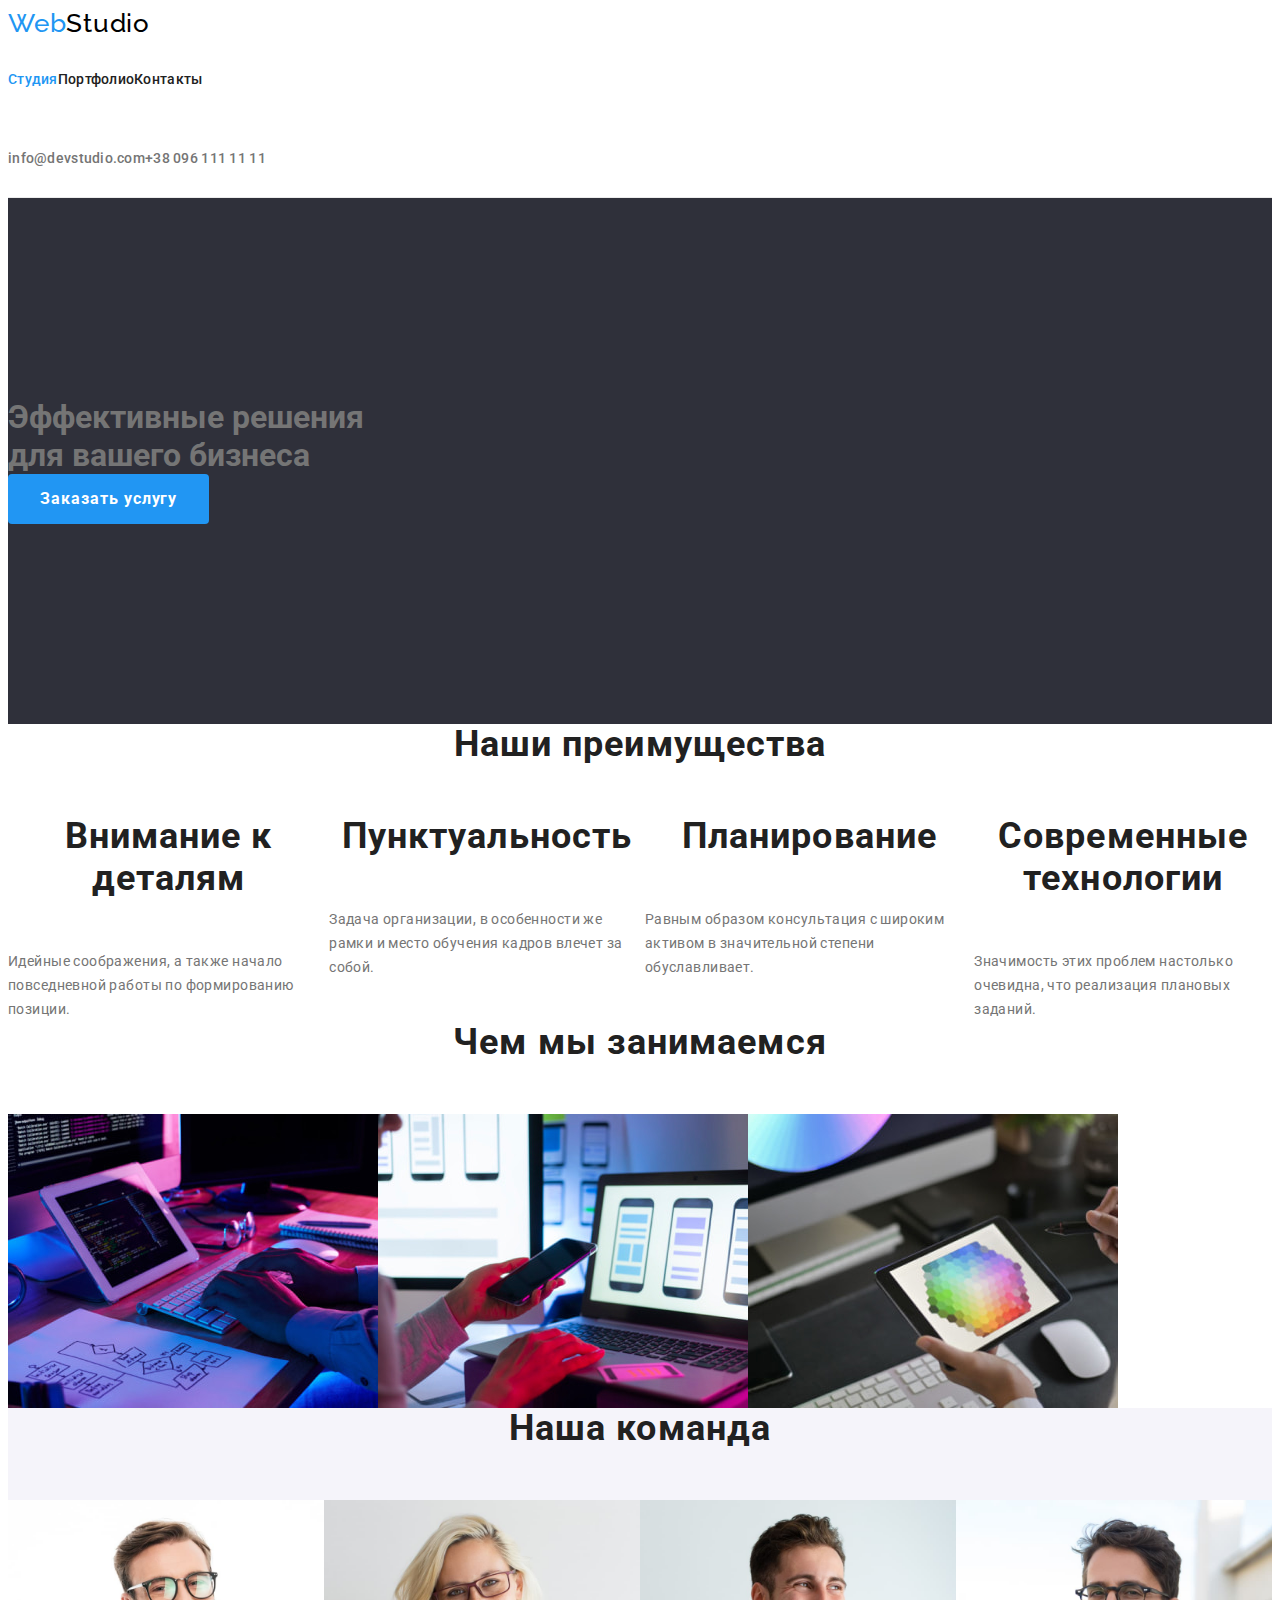
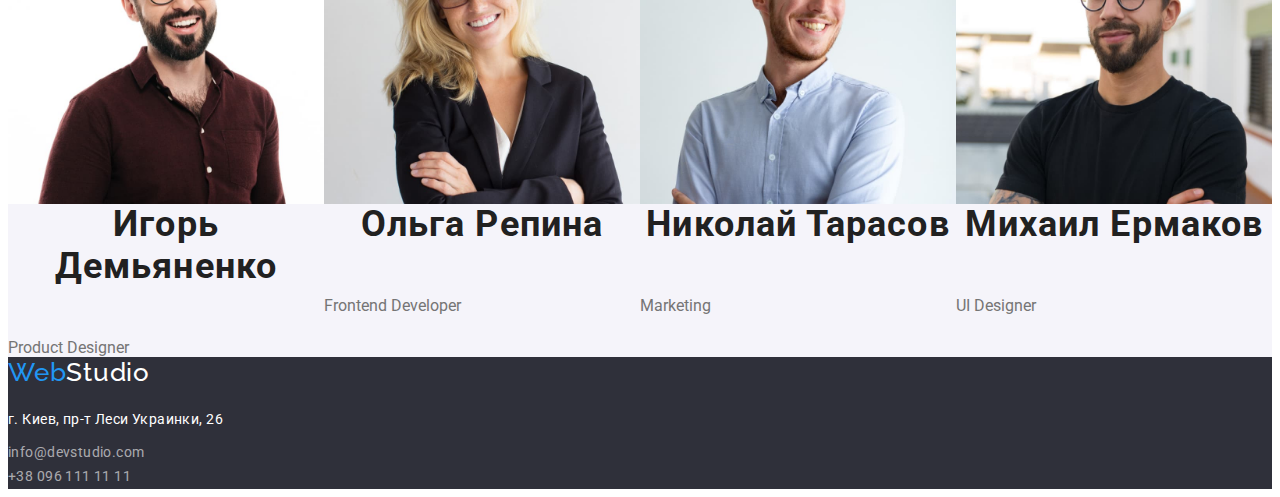
<file: index.html>
<!DOCTYPE html>
<html lang="ru">
  <head>
    <meta charset="UTF-8" />
    <meta http-equiv="X-UA-Compatible" content="IE=edge" />
    <meta name="viewport" content="width=device-width, initial-scale=1.0" />
    <title>WebStudio</title>

    <link rel="preconnect" href="https://fonts.gstatic.com" />
    <link
      href="https://fonts.googleapis.com/css2?family=Raleway:wght@700&family=Roboto:wght@400;500;700;900&display=swap"
      rel="stylesheet"
    />
    <link rel="stylesheet" href="./css/styles.css" />
  </head>
  <body>
    <header class="header">
      <nav>
        <a href="" class="logo link">Web<span class="logo-header">Studio</span></a>
        <ul class="nav-list list">
          <li><a href="./index.html" class="current-page link">Студия</a></li>
          <li><a href="./portfolio.html" class="link">Портфолио</a></li>
          <li><a href="" class="link">Контакты</a></li>
        </ul>
      </nav>
      <ul class="contact-list list">
        <li><a href="mailto:info@devstudio.com" class="link">info@devstudio.com</a></li>
        <li><a href="tel:+380961111111" class="link">+38 096 111 11 11</a></li>
      </ul>
    </header>

    <main>
      <!-- секция "герой" -->
      <section class="hero">
        <h1 class="title">
          Эффективные решения <br />
          для вашего бизнеса
        </h1>
        <button type="button" class="button">Заказать услугу</button>
      </section>

      <!-- секция "наши преимущества" -->
      <section class="advantages">
        <h2 class="title">Наши преимущества</h2>
        <ul class="advantages-list list">
          <li>
            <h3 class="title">Внимание к деталям</h3>
            <p class="description">
              Идейные соображения, а также начало повседневной работы по формированию позиции.
            </p>
          </li>
          <li>
            <h3 class="title">Пунктуальность</h3>
            <p class="description">
              Задача организации, в особенности же рамки и место обучения кадров влечет за собой.
            </p>
          </li>
          <li>
            <h3 class="title">Планирование</h3>
            <p class="description">
              Равным образом консультация с широким активом в значительной степени обуславливает.
            </p>
          </li>
          <li>
            <h3 class="title">Современные технологии</h3>
            <p class="description">
              Значимость этих проблем настолько очевидна, что реализация плановых заданий.
            </p>
          </li>
        </ul>
      </section>

      <!-- секция "чем мы занимаемся" -->
      <section class="our-works">
        <h2 class="title">Чем мы занимаемся</h2>
        <ul class="our-works-list list">
          <li><img src="./images/img1.jpg" alt="Дизайн" width="370" height="294" /></li>
          <li><img src="./images/img2.jpg" alt="Верстка" width="370" height="294" /></li>
          <li><img src="./images/img3.jpg" alt="Продвижение" width="370" height="294" /></li>
        </ul>
      </section>

      <!-- секция "наша команда" -->
      <section class="our-team">
        <h2 class="title">Наша команда</h2>
        <ul class="our-team-list list">
          <li>
            <div class="our-team-item">
              <img src="./images/team1.jpg" alt="Игорь Демьяненко" width="270" height="260" />
              <h3 class="title">Игорь Демьяненко</h3>
              <p class="description">Product Designer</p>
            </div>
          </li>
          <li>
            <div class="our-team-item">
              <img src="./images/team2.jpg" alt="Ольга Репина" width="270" height="260" />
              <h3 class="title">Ольга Репина</h3>
              <p class="description">Frontend Developer</p>
            </div>
          </li>
          <li>
            <div class="our-team-item">
              <img src="./images/team3.jpg" alt="Николай Тарасов" width="270" height="260" />
              <h3 class="title">Николай Тарасов</h3>
              <p class="description">Marketing</p>
            </div>
          </li>
          <li>
            <div class="our-team-item">
              <img src="./images/team4.jpg" alt="Михаил Ермаков" width="270" height="260" />
              <h3 class="title">Михаил Ермаков</h3>
              <p class="description">UI Designer</p>
            </div>
          </li>
        </ul>
      </section>
    </main>

    <footer class="footer">
      <a href="" class="logo link">Web<span class="logo-footer">Studio</span></a>
      <address class="address">г. Киев, пр-т Леси Украинки, 26</address>
      <ul class="contact-list list">
        <li><a href="mailto:info@devstudio.com" class="link">info@devstudio.com</a></li>
        <li><a href="tel:+380961111111" class="link">+38 096 111 11 11</a></li>
      </ul>
    </footer>
  </body>
</html>
</file>
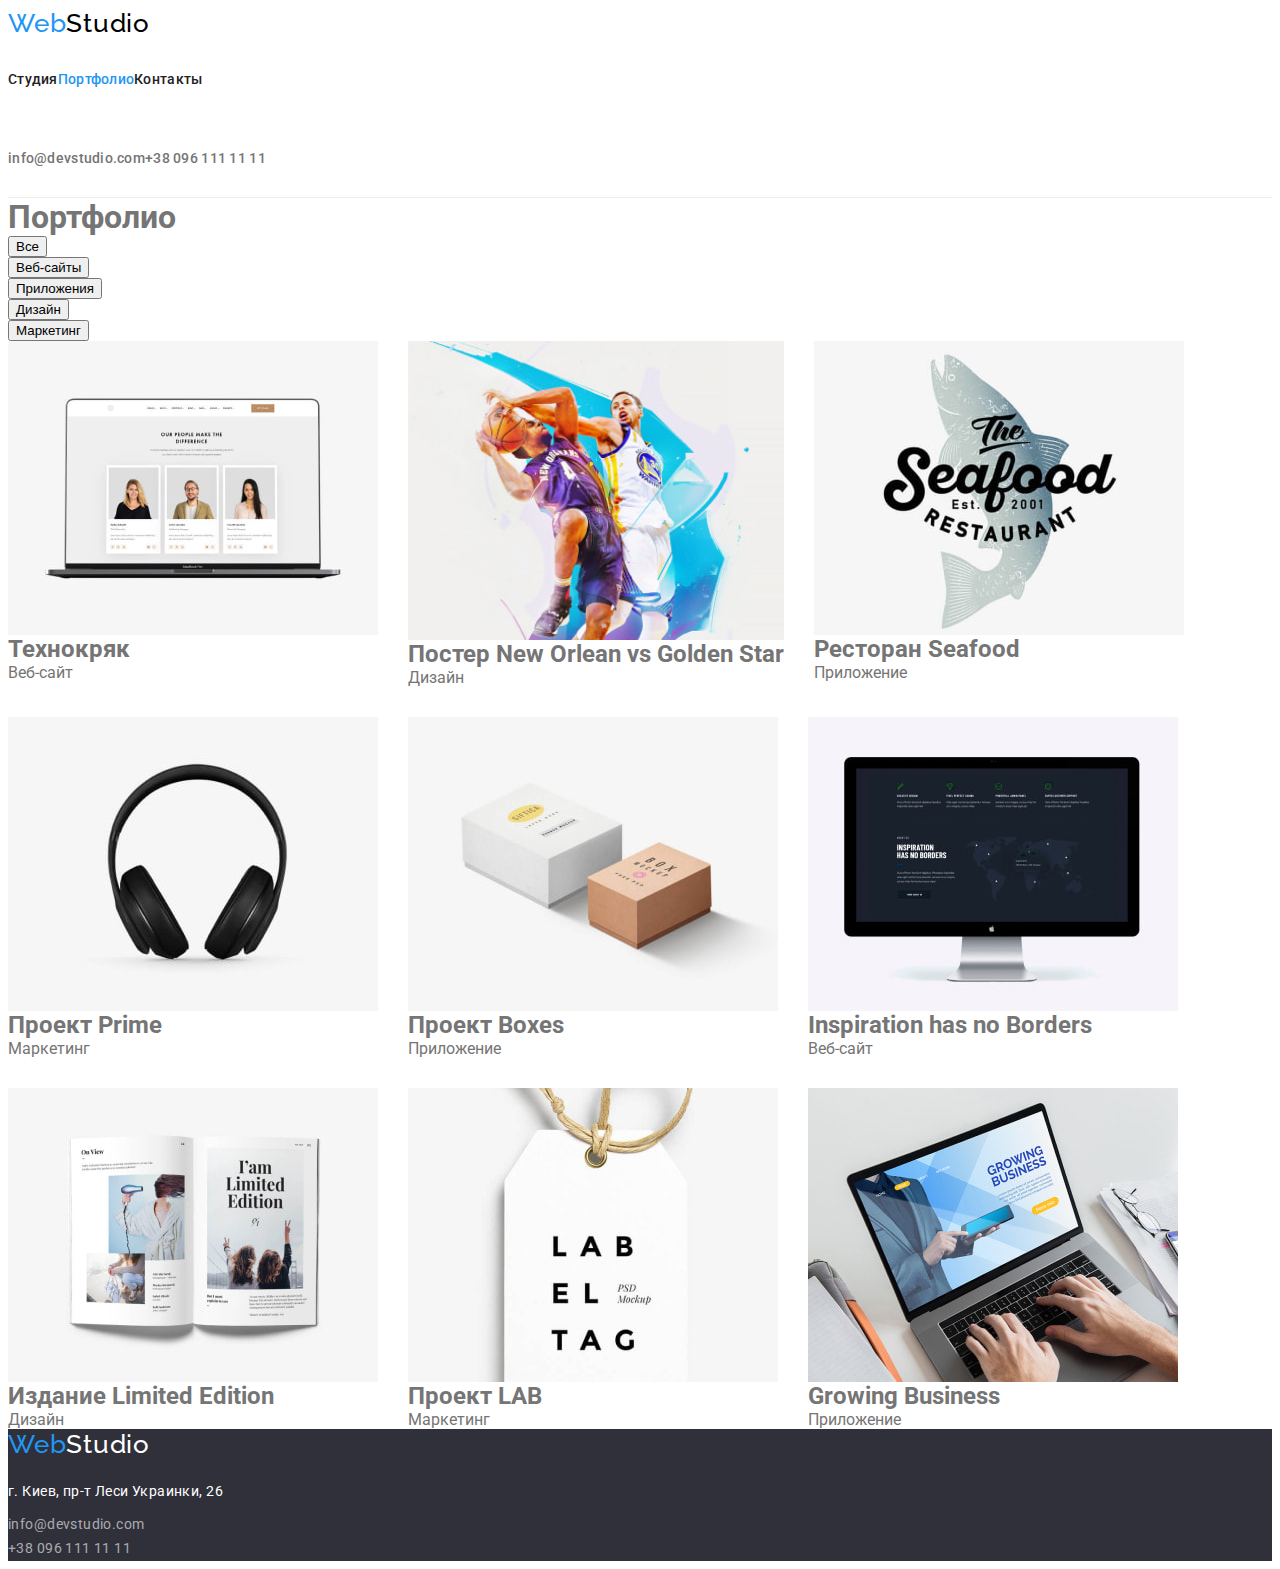
<file: portfolio.html>
<!DOCTYPE html>
<html lang="ru">
  <head>
    <meta charset="UTF-8" />
    <meta http-equiv="X-UA-Compatible" content="IE=edge" />
    <meta name="viewport" content="width=device-width, initial-scale=1.0" />
    <title>WebStudio</title>

    <link rel="preconnect" href="https://fonts.gstatic.com" />
    <link
      href="https://fonts.googleapis.com/css2?family=Raleway:wght@700&family=Roboto:wght@400;500;700;900&display=swap"
      rel="stylesheet"
    />
    <link rel="stylesheet" href="./css/styles.css" />
  </head>
  <body>
    <header class="header">
      <nav>
        <a href="" class="logo link">Web<span class="logo-header">Studio</span></a>
        <ul class="nav-list list">
          <li><a href="./index.html" class="link">Студия</a></li>
          <li><a href="./portfolio.html" class="current-page link">Портфолио</a></li>
          <li><a href="" class="link">Контакты</a></li>
        </ul>
      </nav>
      <ul class="contact-list list">
        <li><a href="mailto:info@devstudio.com" class="link">info@devstudio.com</a></li>
        <li><a href="tel:+380961111111" class="link">+38 096 111 11 11</a></li>
      </ul>
    </header>

    <main>
      <h1 class="title">Портфолио</h1>

      <section class="portfolio">
        <ul class="portfolio-buttons list">
          <li><button type="button" class="button first-button">Все</button></li>
          <li><button type="button" class="button">Веб-сайты</button></li>
          <li><button type="button" class="button">Приложения</button></li>
          <li><button type="button" class="button">Дизайн</button></li>
          <li><button type="button" class="button">Маркетинг</button></li>
        </ul>

        <ul class="portfolio-list list">
          <li>
            <div class="portfolio-list-item">
              <img src="./images/portfolio1.jpg" alt="Технокряк" width="370" height="294" />
              <h2 class="title">Технокряк</h2>
              <p class="description">Веб-сайт</p>
            </div>
          </li>
          <li>
            <div class="portfolio-list-item">
              <img
                src="./images/portfolio2.jpg"
                alt="Постер New Orlean vs Golden Star"
                width="370"
                height="294"
              />
              <h2 class="title">Постер New Orlean vs Golden Star</h2>
              <p class="description">Дизайн</p>
            </div>
          </li>
          <li>
            <div class="portfolio-list-item">
              <img src="./images/portfolio3.jpg" alt="Ресторан Seafood" width="370" height="294" />
              <h2 class="title">Ресторан Seafood</h2>
              <p class="description">Приложение</p>
            </div>
          </li>
          <li>
            <div class="portfolio-list-item">
              <img src="./images/portfolio4.jpg" alt="Проект Prime" width="370" height="294" />
              <h2 class="title">Проект Prime</h2>
              <p class="description">Маркетинг</p>
            </div>
          </li>
          <li>
            <div class="portfolio-list-item">
              <img src="./images/portfolio5.jpg" alt="Проект Boxes" width="370" height="294" />
              <h2 class="title">Проект Boxes</h2>
              <p class="description">Приложение</p>
            </div>
          </li>
          <li>
            <div class="portfolio-list-item">
              <img
                src="./images/portfolio6.jpg"
                alt="Inspiration has no Borders"
                width="370"
                height="294"
              />
              <h2 class="title">Inspiration has no Borders</h2>
              <p class="description">Веб-сайт</p>
            </div>
          </li>
          <li>
            <div class="portfolio-list-item">
              <img
                src="./images/portfolio7.jpg"
                alt="Издание Limited Edition"
                width="370"
                height="294"
              />
              <h2 class="title">Издание Limited Edition</h2>
              <p class="description">Дизайн</p>
            </div>
          </li>
          <li>
            <div class="portfolio-list-item">
              <img src="./images/portfolio8.jpg" alt="Проект LAB" width="370" height="294" />
              <h2 class="title">Проект LAB</h2>
              <p class="description">Маркетинг</p>
            </div>
          </li>
          <li>
            <div class="portfolio-list-item">
              <img src="./images/portfolio9.jpg" alt="Growing Business" width="370" height="294" />
              <h2 class="title">Growing Business</h2>
              <p class="description">Приложение</p>
            </div>
          </li>
        </ul>
      </section>
    </main>

    <footer class="footer">
      <a href="" class="logo link">Web<span class="logo-footer">Studio</span></a>
      <address class="address">г. Киев, пр-т Леси Украинки, 26</address>
      <ul class="contact-list list">
        <li><a href="mailto:info@devstudio.com" class="link">info@devstudio.com</a></li>
        <li><a href="tel:+380961111111" class="link">+38 096 111 11 11</a></li>
      </ul>
    </footer>
  </body>
</html>
</file>
<file: css/styles.css>
:root {
  --heading-black-color: #212121;
  --text-grey-color: #757575;
  --blue-color: #2196f3;
  --logo-black-color: #000000;
  --white-color: #ffffff;
  --white-color-opacity60: rgba(255, 255, 255, 0.6);
  --background-black-color: #2f303a;
  --background-grey-color: #f5f4fa;
  --border-header-color: #ececec;
}

body {
  font-family: Roboto, sans-serif;
  font-style: normal;
  font-weight: 400;
  color: var(--text-grey-color);
}

/* Сброс стилей по умолчанию от браузеров */

.link {
  text-decoration: none;
}

.list {
  list-style: none;
  padding-left: 0;
}

h1,
h2,
h3,
h4,
h5,
h6,
p,
ul {
  margin-top: 0;
  margin-bottom: 0;
}

img {
  display: block;
  width: 100%;
  height: auto;
}

/* Общие стили для контейнера и секции */

.container {
  width: 1200px;
  margin: 0 auto;
  padding-left: 15px;
  padding-right: 15px;
}

.section {
  padding-top: 94px;
  padding-bottom: 94px;
}

/* Скрытые заголовки */

.visually-hidden {
  position: absolute;
  width: 1px;
  height: 1px;
  margin: -1px;
  border: 0;
  padding: 0;
  clip: rect(0 0 0 0);
  overflow: hidden;
}

/* ЛОГО */

.logo {
  font-family: Raleway, sans-serif;
  font-weight: 500;
  font-size: 26px;
  line-height: 1.1923;
  letter-spacing: 0.03em;

  color: var(--blue-color);
}

.logo-header {
  color: var(--logo-black-color);
}

.logo-footer {
  color: var(--white-color);
}

/* ХЕДЕР */

.header {
  border-bottom: 1px solid var(--border-header-color);
}

.header .container {
  display: flex;
  align-items: center;
}

.nav {
  display: flex;
  align-items: center;
}

.header .logo {
  display: block;
  margin-right: 93px;
}

.nav-list {
  display: flex;
}

.header .contact-list {
  display: flex;
  margin-left: auto;
}

.nav-list,
.header .contact-list {
  font-weight: 500;
  font-size: 14px;
  line-height: 1.143;
  letter-spacing: 0.02em;
}

.nav-list-item:not(:last-child),
.header .contact-list-item:not(:last-child) {
  margin-right: 50px;
}

.nav-list .link,
.header .contact-list .link {
  display: block;
  padding-top: 32px;
  padding-bottom: 31px;
  /* нижний padding 31 пиксель, потому что 1 пиксель занял border-bottom у хедера */
}

.nav-list .link {
  color: var(--heading-black-color);
}

.contact-list .link {
  color: inherit;
}

.nav-list .current-page,
.header .link:hover,
.header .link:focus {
  color: var(--blue-color);
}

/* ФУТЕР */

.footer {
  background-color: var(--background-black-color);
}

.footer .container {
  padding-top: 60px;
  padding-bottom: 60px;
}

.footer .logo {
  display: block;
  margin-bottom: 20px;
}

.address,
.footer .contact-list {
  font-size: 14px;
  line-height: 1.71;
  letter-spacing: 0.03em;
}

.address {
  margin-bottom: 9px;

  font-style: normal;
  color: var(--white-color);
}

.footer .contact-list {
  color: var(--white-color-opacity60);
}

.footer .contact-list-item:nth-child(1) {
  margin-bottom: 9px;
}

.footer .link:hover,
.footer .link:focus {
  color: var(--blue-color);
}

/* СТРАНИЦА СТУДИЯ */

/* секция "герой" */

.hero {
  padding-top: 200px;
  padding-bottom: 200px;

  background-color: var(--background-black-color);
}

.hero .container {
  text-align: center;
}

.studio-main-title {
  margin-bottom: 30px;

  font-weight: 900;
  font-size: 44px;
  line-height: 1.364;
  letter-spacing: 0.06em;
  text-transform: uppercase;

  color: var(--white-color);
}

.hero .button {
  padding: 10px 32px;
  border: none;
  border-radius: 4px;

  font-family: inherit;
  font-style: normal;
  font-weight: 700;
  font-size: 16px;
  line-height: 1.875;
  text-align: center;
  letter-spacing: 0.06em;

  color: var(--white-color);
  background-color: var(--blue-color);

  cursor: pointer;
}

/*  ЗАГОЛОВКИ СЕКЦИЙ */
/* секция "наши преимущества" */
/* секция "чем мы занимаемся" */
/* секция "наша команда" */

.advantages .title,
.our-works .title,
.our-team .title {
  margin-bottom: 50px;

  font-weight: 700;
  font-size: 36px;
  line-height: 1.166;
  text-align: center;
  letter-spacing: 0.03em;

  color: var(--heading-black-color);
}

/* секция "наши преимущества" */

.advantages-list {
  display: flex;
}

.advantages-list-item {
  flex-basis: calc((100% - 90px) / 4);
}

.advantages-list-item:not(:last-child) {
  margin-right: 30px;
}

.advantages-list .subtitle {
  margin-bottom: 10px;

  font-weight: 700;
  font-size: 14px;
  line-height: 1.143;
  letter-spacing: 0.03em;
  text-transform: uppercase;

  color: var(--heading-black-color);
}

.advantages-list .description {
  font-size: 14px;
  line-height: 1.714;
  letter-spacing: 0.03em;
}

/* секция "чем мы занимаемся" */

.our-works {
  padding-top: 0;
}

.our-works-list {
  display: flex;
}

.our-works-list-item {
  flex-basis: calc((100% - 60px) / 3);
}

.our-works-list-item:not(:last-child) {
  margin-right: 30px;
}

/* секция "наша команда" */

.our-team {
  background-color: var(--background-grey-color);
}

.our-team-list {
  display: flex;
}

.our-team-list-item {
  flex-basis: calc((100% - 90px) / 4);

  border: none;
  box-shadow: 0px 1px 3px rgba(0, 0, 0, 0.12), 0px 1px 1px rgba(0, 0, 0, 0.14),
    0px 2px 1px rgba(0, 0, 0, 0.2);
  border-radius: 0px 0px 4px 4px;

  background-color: var(--white-color);
}

.our-team-list-item:not(:last-child) {
  margin-right: 30px;
}

.our-team-list-content {
  padding: 30px 0;
}

.our-team-list-content .subtitle,
.our-team-list-content .description {
  font-size: 16px;
  line-height: 1.187;
  text-align: center;
  letter-spacing: 0.03em;
}

.our-team-list-content .subtitle {
  margin-bottom: 10px;

  font-weight: 500;
  color: var(--heading-black-color);
}

/* СТРАНИЦА ПОРТФОЛИО */

.portfolio-buttons-list {
  display: flex;
  justify-content: center;

  margin-bottom: 50px;
}

.portfolio-buttons-list-item:not(:last-child) {
  margin-right: 8px;
}

.portfolio-buttons-list .button {
  border: 0;
  border-radius: 4px;
  padding: 6px 22px;

  font-family: inherit;
  font-style: normal;
  font-weight: 500;
  font-size: 16px;
  line-height: 1.625;
  text-align: center;
  letter-spacing: 0.03em;

  color: var(--heading-black-color);
  background-color: var(--background-grey-color);

  cursor: pointer;
}

.portfolio-buttons-list .first-button,
.button:hover,
.button:focus {
  color: var(--white-color);
  background-color: var(--blue-color);

  box-shadow: 0px 3px 1px rgba(0, 0, 0, 0.1), 0px 1px 2px rgba(0, 0, 0, 0.08),
    0px 2px 2px rgba(0, 0, 0, 0.12);
}

.portfolio-list {
  display: flex;
  flex-wrap: wrap;

  margin-right: -30px;
  margin-bottom: -30px;
}

.portfolio-list-item {
  flex-basis: calc((100% - 90px) / 3);
  margin-right: 30px;
  margin-bottom: 30px;
}

.portfolio-list-content {
  padding: 20px 24px;
  border: 1px solid #eeeeee;
  border-top: none;
}

.portfolio-list-content .title {
  margin-bottom: 4px;

  font-weight: 700;
  font-size: 18px;
  line-height: 2;
  letter-spacing: 0.06em;

  color: var(--heading-black-color);
}

.portfolio-list-content .description {
  font-size: 16px;
  line-height: 1.875;
  letter-spacing: 0.03em;
}
</file>
